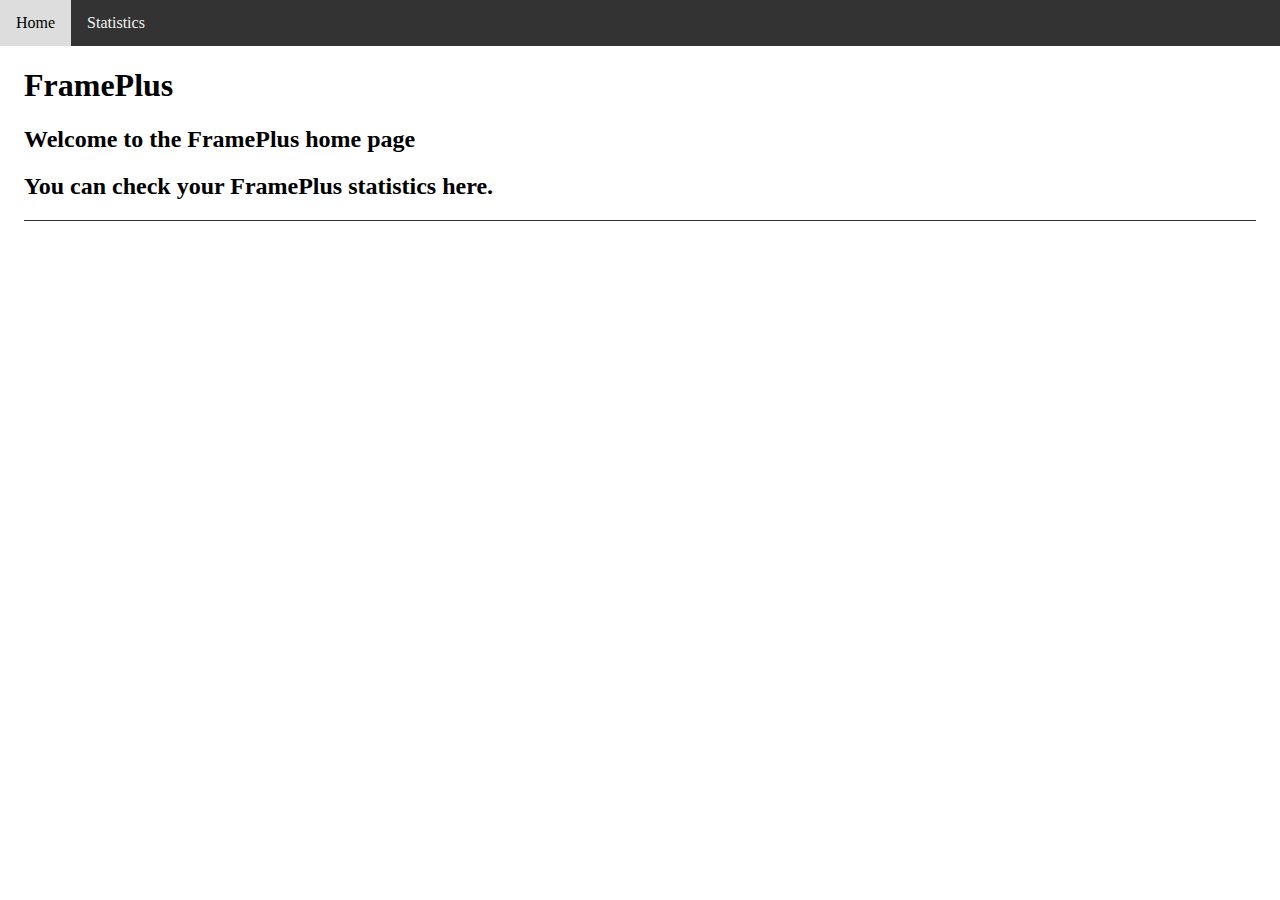
<file: server/index.html>
<html>
<head>
    <link rel="stylesheet" type="text/css" href="style.css">
</head>
<body>

<div class="navbar">
    <a>Home</a>
    <a>Statistics</a>
</div>

<div class="main">
    <div class="topdesc">
        <h1>FramePlus</h1>
        <h2>Welcome to the FramePlus home page</h2>
        <h2>You can check your FramePlus statistics here.</h2>
    </div>
</div>

</body>
</html>
</file>
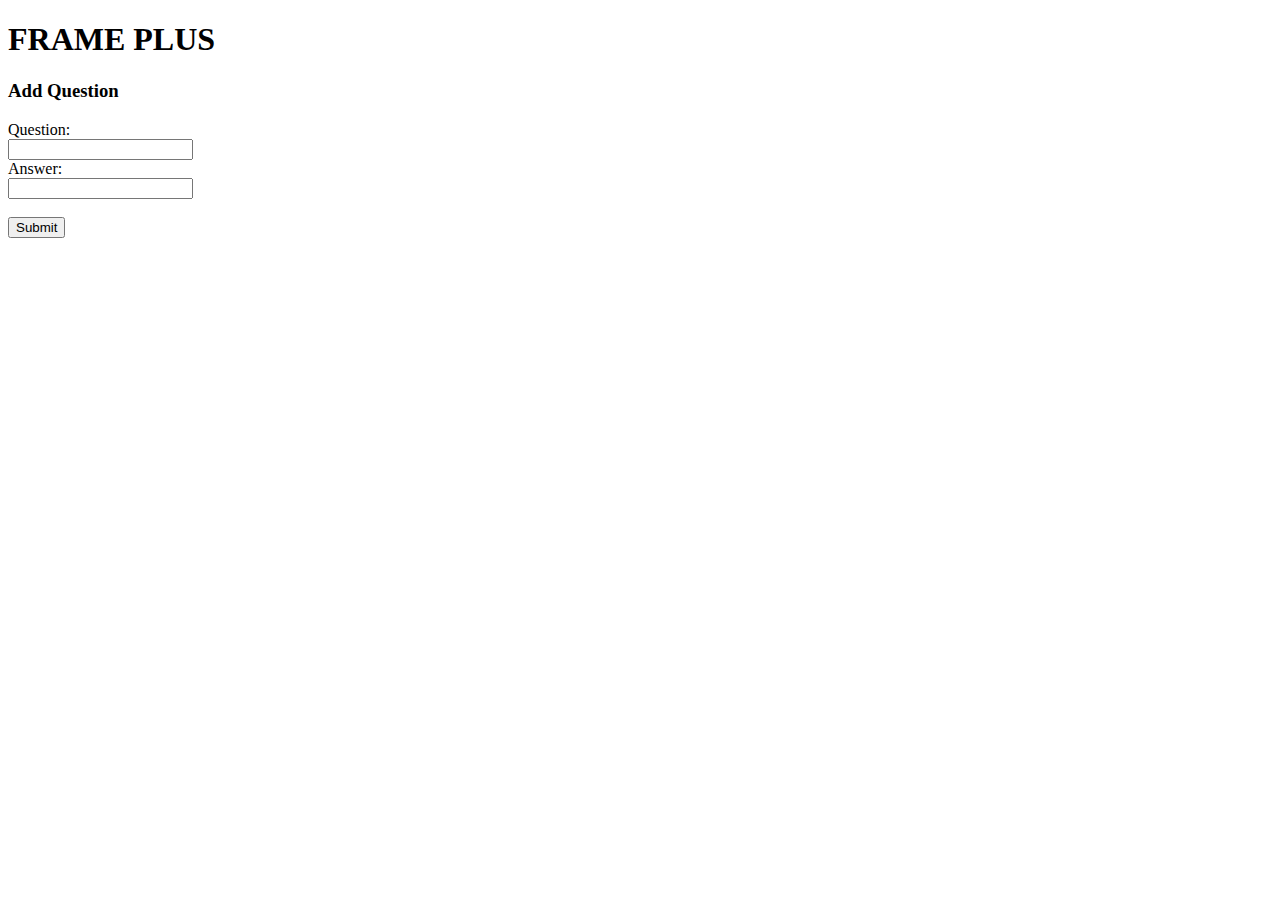
<file: services/app/index.html>
<!DOCTYPE html>
<html lang="en">
<head>
    <meta charset="UTF-8">
    <title>FramePlus</title>
</head>
<body>
    <h1>FRAME PLUS</h1>
    <h3>Add Question</h3>

    <form action="/questions" method="post">
        Question:<br>
        <input type="text" name="question">
        <br>
        Answer:<br>
        <input type="text" name="answer">
        <br><br>
        <input type="submit" value="Submit">
    </form>
</body>
</html>
</file>
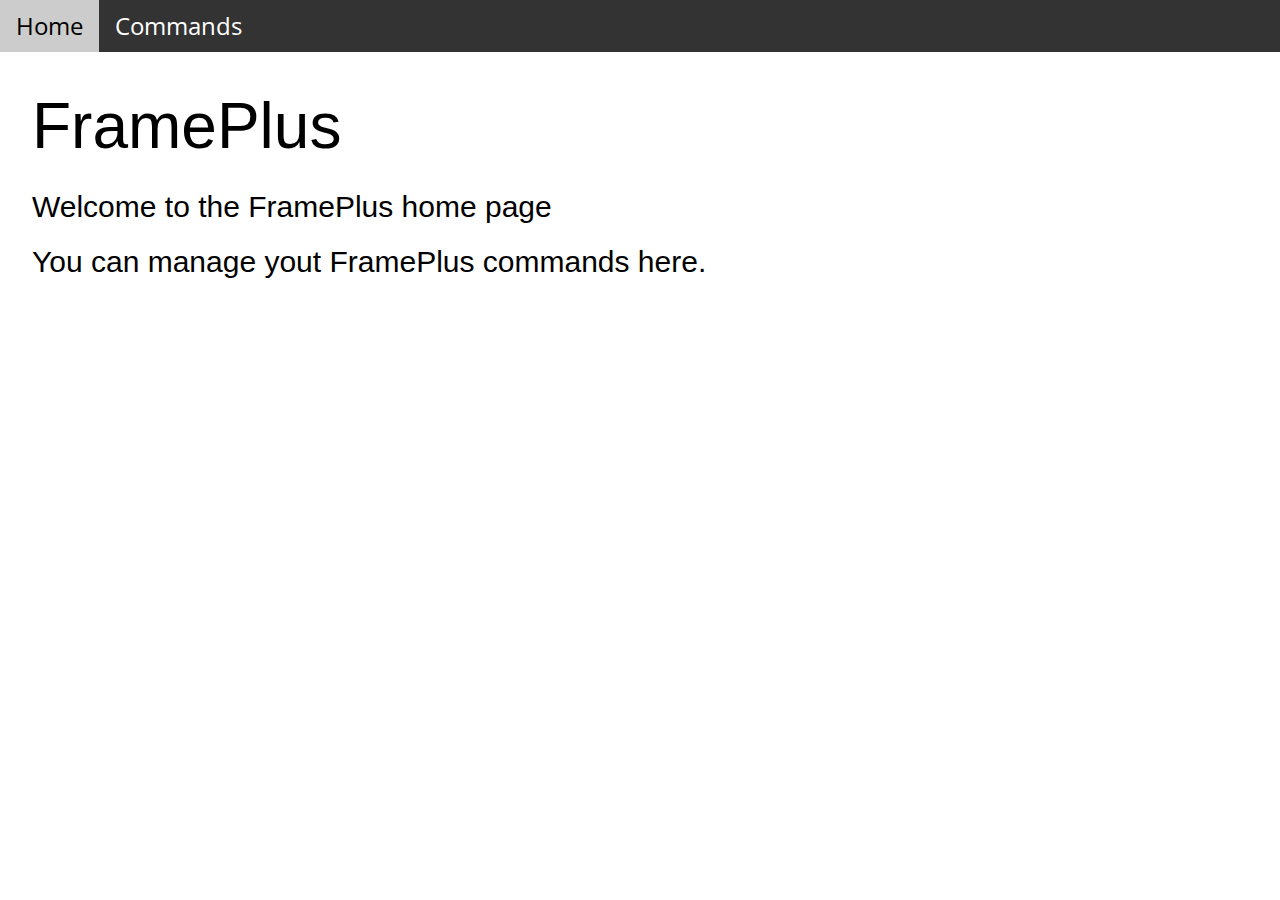
<file: services/command_service/index.html>
<html>

<head>
    <link rel="stylesheet" type="text/css" href="style.css">
    <link rel="stylesheet" href="https://www.w3schools.com/w3css/4/w3.css">
    <link rel="stylesheet" href="https://fonts.googleapis.com/css?family=Open+Sans:300">
</head>

<body>
    <div class="w3-bar w3-text-white dark w3-xlarge">
        <a class="w3-bar-item w3-button w3-white" href="index.html">Home</a>
        <a class="w3-bar-item w3-button" href="commands.html">Commands</a>
    </div>

    <div class="w3-container w3-margin">
        <h1 class="w3-jumbo">FramePlus</h1>
        <h2>Welcome to the FramePlus home page</h2>
        <h2>You can manage yout FramePlus commands here.</h2>
    </div>
</body>

</html>
</file>
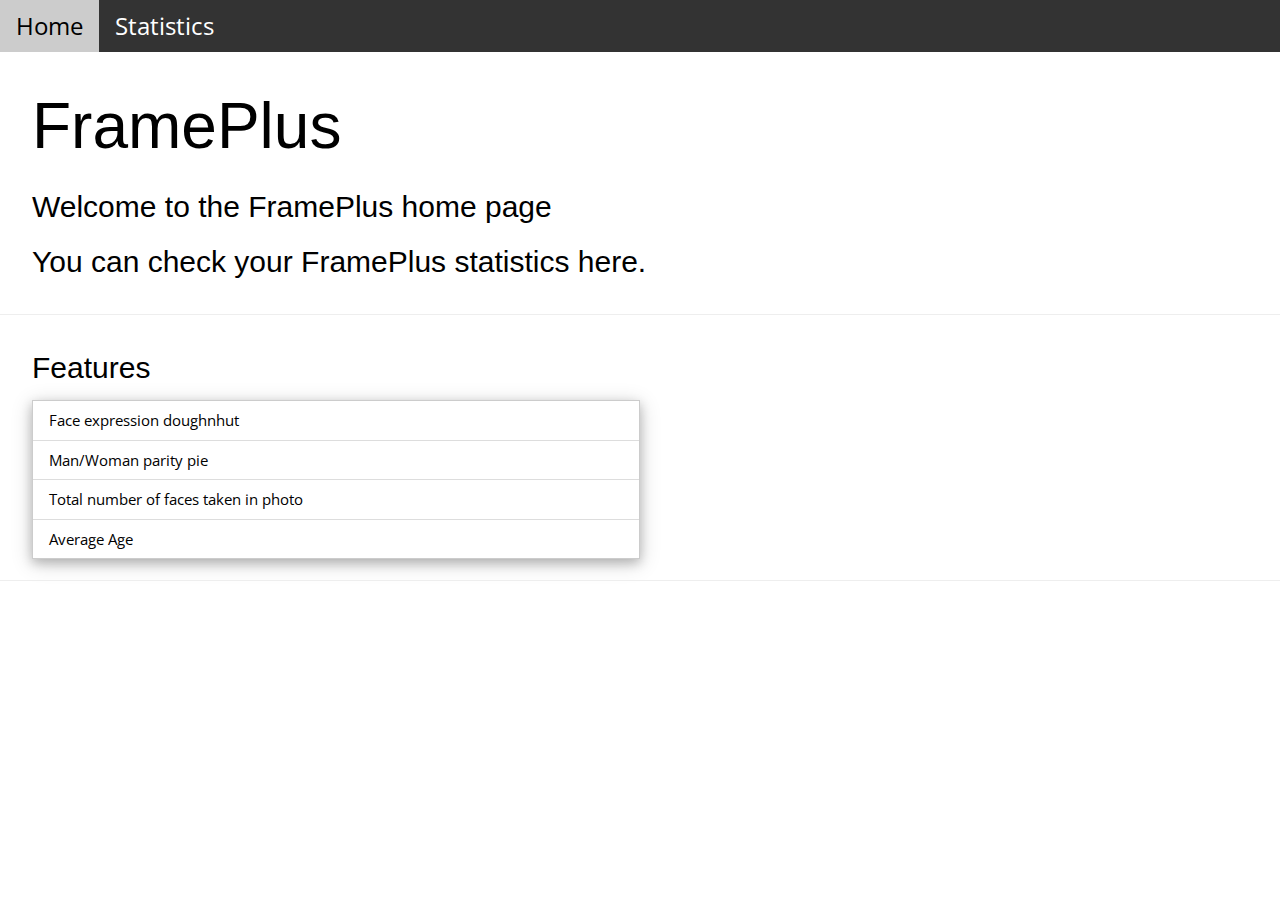
<file: services/dashboard_service/index.html>
<html>

<head>
    <link rel="stylesheet" type="text/css" href="style.css">
    <link rel="stylesheet" href="https://www.w3schools.com/w3css/4/w3.css">
    <link rel="stylesheet" href="https://fonts.googleapis.com/css?family=Open+Sans:300">
</head>

<body>
    <div class="w3-bar w3-text-white dark w3-xlarge">
        <a class="w3-bar-item w3-button w3-white" href="index.html">Home</a>
        <a class="w3-bar-item w3-button" href="statistics.html">Statistics</a>
    </div>

    <div class="w3-container w3-margin">
        <h1 class="w3-jumbo">FramePlus</h1>
        <h2>Welcome to the FramePlus home page</h2>
        <h2>You can check your FramePlus statistics here.</h2>
    </div>

    <hr>

    <div class="w3-container w3-margin">
        <h2>Features</h2>
        <ul class="w3-ul w3-border w3-card-4 w3-hoverable" style="width:50%">
            <li>Face expression doughnhut</li>
            <li>Man/Woman parity pie</li>
            <li>Total number of faces taken in photo</li>
            <li>Average Age</li>
        </ul>
    </div>

    <hr>
</body>

</html>
</file>
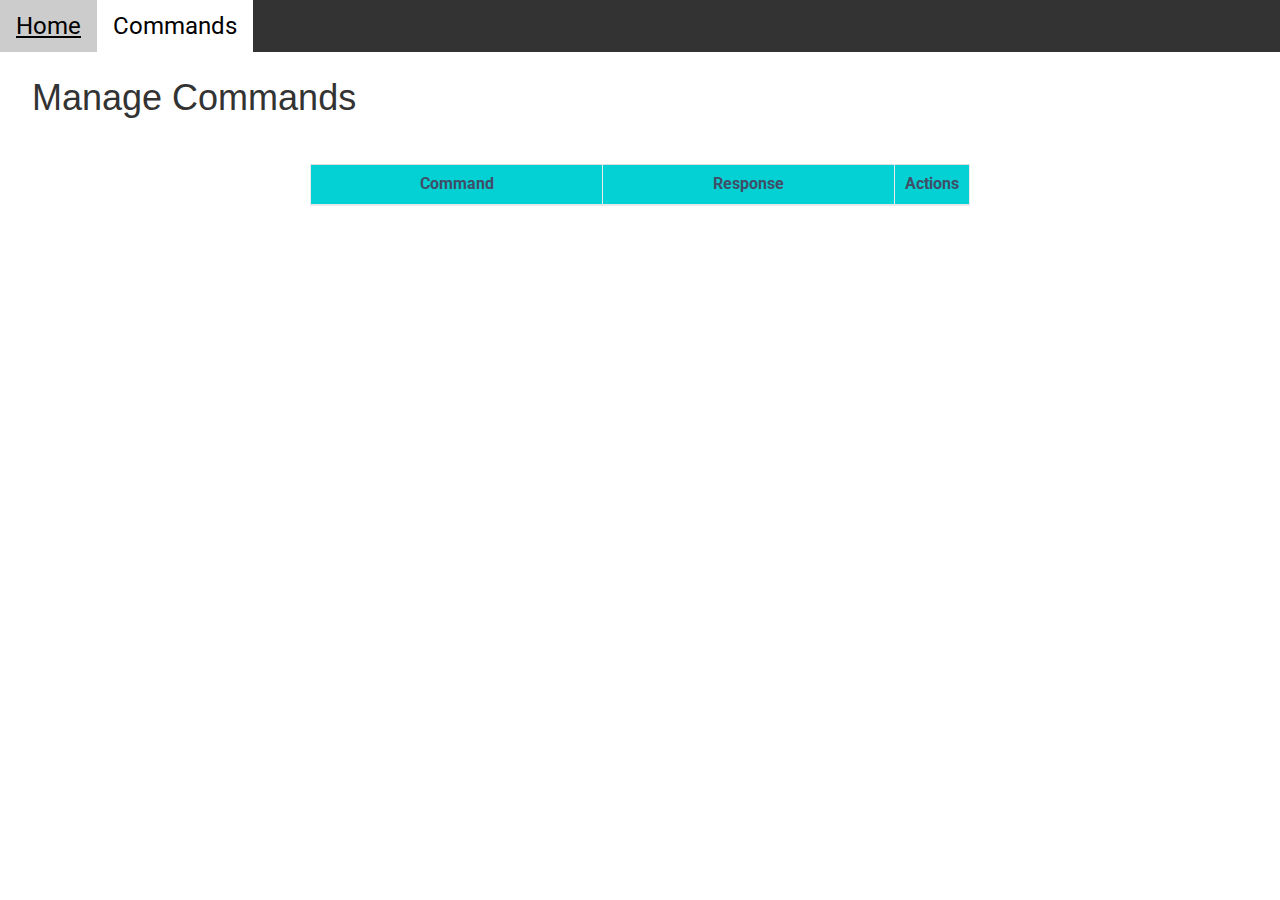
<file: services/command_service/commands.html>
<!DOCTYPE html>
<html lang="en">
<head>
    <meta charset="utf-8">
    <meta http-equiv="X-UA-Compatible" content="IE=edge">
    <meta name="viewport" content="width=device-width, initial-scale=1">
    <link rel="stylesheet" href="https://fonts.googleapis.com/css?family=Roboto|Varela+Round|Open+Sans">
    <link rel="stylesheet" href="https://fonts.googleapis.com/icon?family=Material+Icons">
    <link rel="stylesheet" href="https://maxcdn.bootstrapcdn.com/font-awesome/4.7.0/css/font-awesome.min.css">
    <link rel="stylesheet" href="https://maxcdn.bootstrapcdn.com/bootstrap/3.3.7/css/bootstrap.min.css">
    <script src="https://ajax.googleapis.com/ajax/libs/jquery/1.12.4/jquery.min.js"></script>
    <script src="https://maxcdn.bootstrapcdn.com/bootstrap/3.3.7/js/bootstrap.min.js"></script>
    <link rel="stylesheet" href="https://www.w3schools.com/w3css/4/w3.css">
    <link rel="stylesheet" href="https://fonts.googleapis.com/css?family=Open+Sans:300">
    <script type="text/javascript" src="commands.js"></script>
    <link rel="stylesheet" type="text/css" href="style.css">
</head>
<body>
    <div class="w3-bar w3-text-white dark w3-xlarge">
        <a class="w3-bar-item w3-button" href="index.html">Home</a>
        <a class="w3-bar-item w3-button w3-white" href="commands.html">Commands</a>
    </div>

    <div class="w3-container w3-margin">
        <h2 class="w3-xxlarge">Manage Commands</h2>
    </div>
    <div class="container">
        <div class="table-wrapper">
            <table class="table table-bordered">
                <thead>
                <tr>
                    <th>Command</th>
                    <th>Response</th>
                    <th>Actions</th>
                </tr>
                </thead>
                <tbody>
                </tbody>
            </table>
        </div>
    </div>
</body>
</html>
</file>
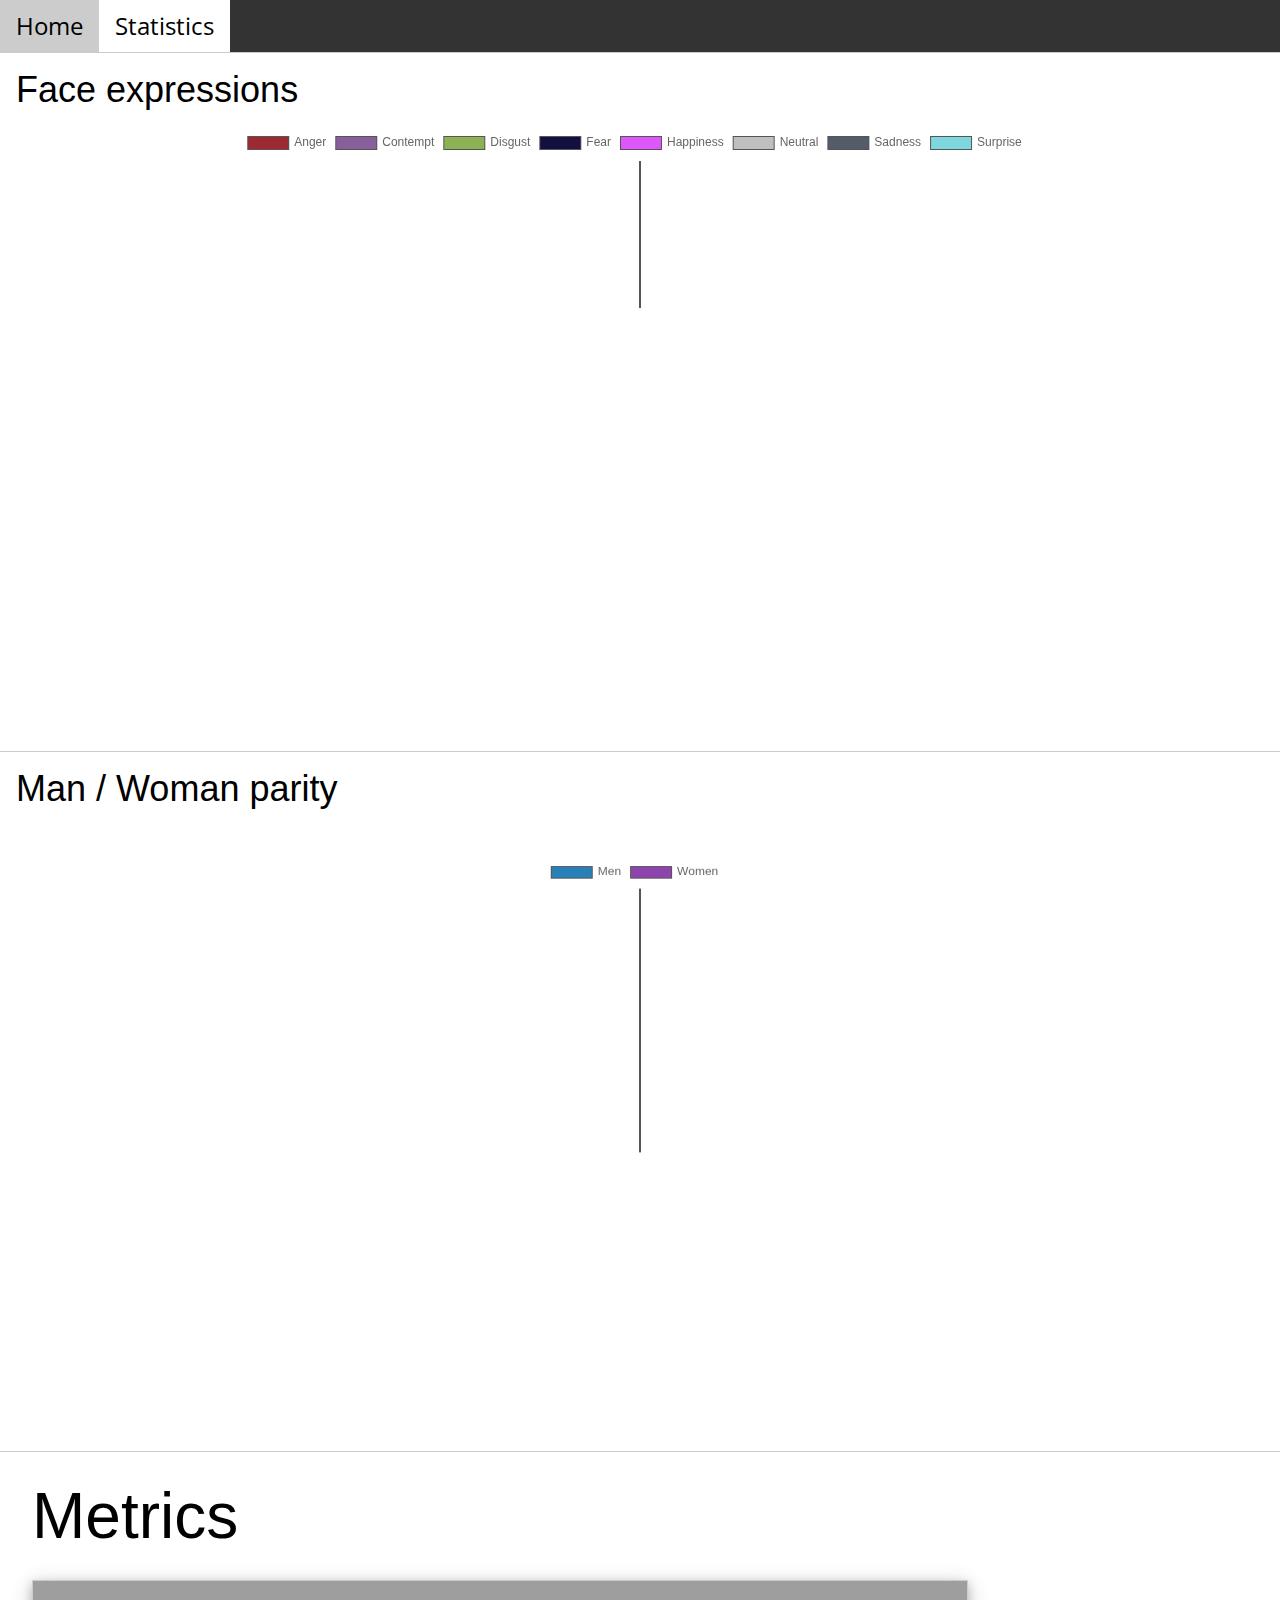
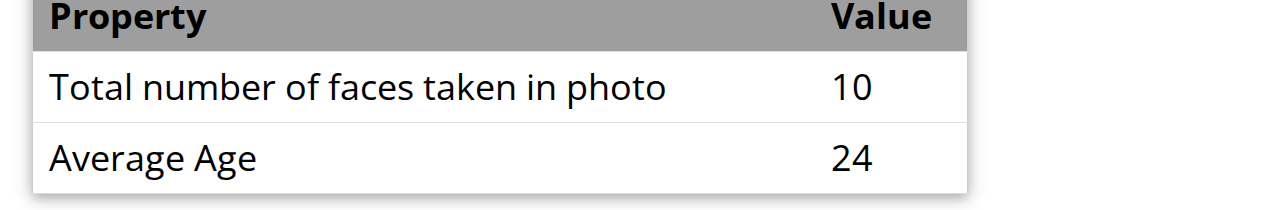
<file: services/dashboard_service/statistics.html>
<!DOCTYPE html>
<html lang="en-US">

<title>FramePlus Dashboard</title>
<meta charset="UTF-8"> <!-- Default character encoding in HTML5 -->

<head>
    <link rel="stylesheet" type="text/css" href="style.css">
    <link rel="stylesheet" href="https://www.w3schools.com/w3css/4/w3.css">
    <link rel="stylesheet" href="https://fonts.googleapis.com/css?family=Open+Sans:300">
    <script src="Chart.min.js"></script>
</head>

<body>
    <div class="w3-bar w3-text-white dark w3-xlarge">
        <a class="w3-bar-item w3-button" href="index.html">Home</a>
        <a class="w3-bar-item w3-button w3-white" href="statistics.html">Statistics</a>
    </div>

    <div class="w3-container w3-hover-light-gray w3-border-top">
        <h1 class="w3-xxlarge">Face expressions</h1>
        <canvas id="face_expression_chart"></canvas>
        <script type="text/javascript" src="js/doughnut_loader.js"></script>
    </div>

    <div class="w3-container w3-hover-light-gray w3-border-top">
        <h1 class="w3-xxlarge">Man / Woman parity</h1>
        <canvas class="w3-padding-32" id="man_woman_parity_chart"></canvas>
        <script type="text/javascript" src="js/chart_loader.js"></script>
    </div>

    <div class="w3-container w3-hover-light-gray w3-border-top">
        <h1 class="w3-jumbo w3-margin">Metrics</h1>
        <table class="w3-table w3-border w3-bordered w3-hoverable w3-xxlarge w3-margin w3-card-4" style="width: 75%">
            <tr class="w3-gray">
                <th>Property</th>
                <th>Value</th>
            </tr>
            <tr>
                <td>Total number of faces taken in photo</td>
                <td id="total_faces">10</td>
            </tr>
            <tr>
                <td>Average Age</td>
                <td id="avg_age">24</td>
            </tr>
        </table>
        <script type="text/javascript" src="js/stats_loader.js"></script>
    </div>
</body>

</html>
</file>
<file: server/style.css>
.navbar {
    overflow: hidden;
    background-color: #333333;
    position: fixed;
    top: 0;
    left: 0;
    width: 100%;
}

.navbar a {
    float: left;
    display: block;
    color: #f2f2f2;
    text-align: center;
    padding: 14px 16px;
    text-decoration: none;
}

.navbar a:hover {
    background: #ddd;
    color: black;
}

.main {
    padding: 16px;
    margin-top: 30px;
}

.topdesc{
    border-bottom: 1px solid #333333;
}
</file>
<file: services/command_service/style.css>
* {
    font-family: 'Roboto', 'Open Sans', sans-serif;
}

.dark {
    background-color: #333333;
}


table {
    color: #404E67;
    background: #F5F7FA;
    font-family: 'Open Sans', sans-serif;
}
.table-wrapper {
    width: 700px;
    margin: 30px auto;
    margin-top: 0px;
    background: #fff;
    padding: 20px;
}
table.table {
    table-layout: fixed;
}
table.table th  {
    font-size: 16px;
    text-align: center;
    background-color: #03d1d4;
}
table.table tr th, table.table tr td {
    border-color: #e9e9e9;
}
table.table th i {
    font-size: 13px;
    margin: 0 5px;
    cursor: pointer;
}
table.table th:last-child {
    width: 75px;
}
table.table tr td:last-child {
    text-align: center;
}
table.table tr:nth-child(even) {
    background-color: #eceff5;
}
table.table td a {
    cursor: pointer;
    display: inline-block;
    margin: 0 5px;
    min-width: 24px;
}
table.table td a.add {
    color: #27C46B;
}
table.table td a.edit {
    color: #FFC107;
}
table.table td a.delete {
    color: #E34724;
}
table.table td i {
    font-size: 19px;
}
table.table td a.add i {
    font-size: 24px;
    margin-right: -1px;
    position: relative;
    top: 3px;
}
table.table .form-control {
    height: 32px;
    line-height: 32px;
    box-shadow: none;
    border-radius: 2px;
}
table.table .form-control.error {
    border-color: #f50000;
}
table.table .last-row .delete {
    display: none;
}
table.table .last-row .add {
    display: inline;
}
</file>
<file: services/dashboard_service/style.css>
* {
    font-family: 'Roboto', 'Open Sans', sans-serif;
}

.dark {
    background-color: #333333;
}
</file>
